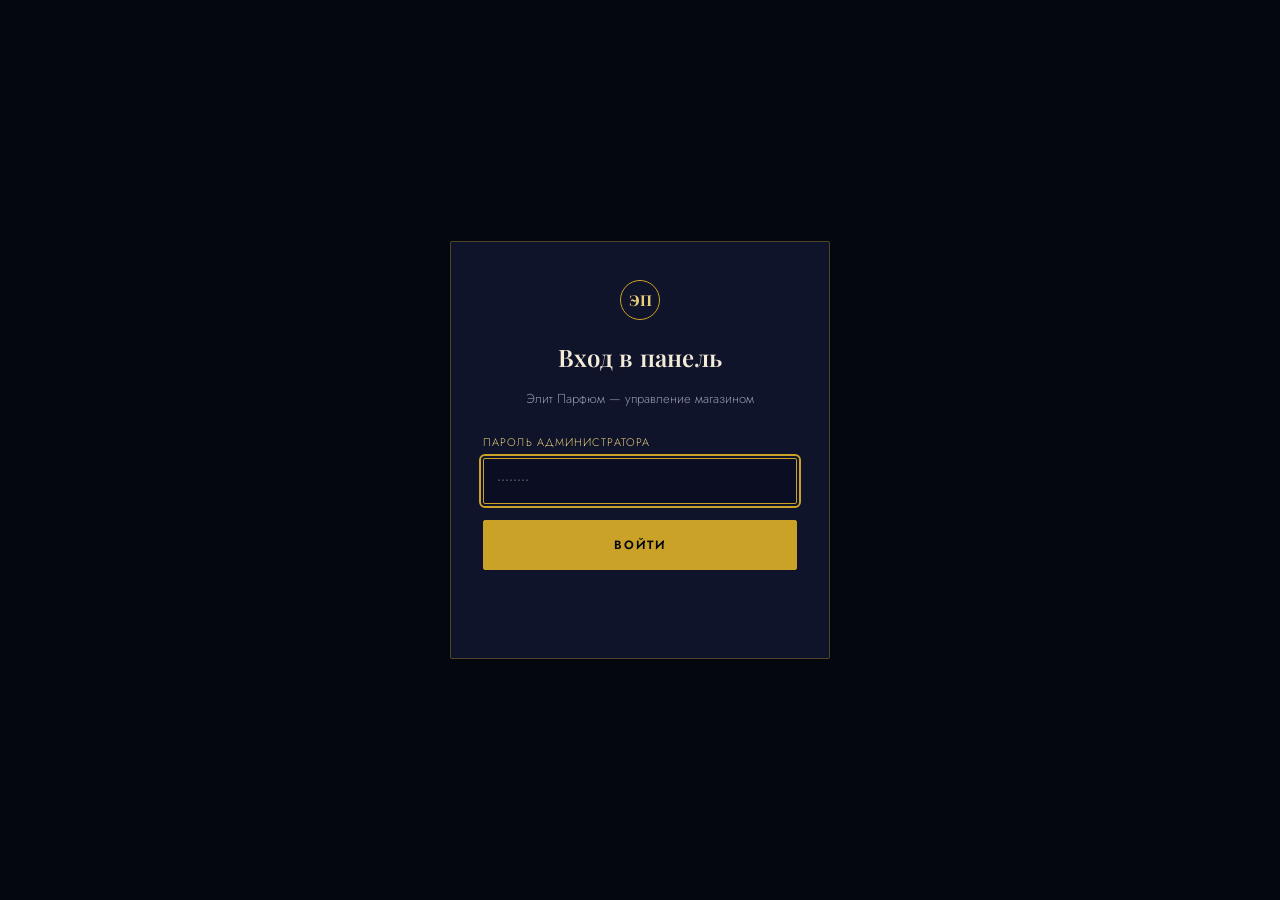
<file: admin.html>
<!DOCTYPE html>
<html lang="ru">
<head>
<meta charset="UTF-8">
<meta name="viewport" content="width=device-width, initial-scale=1.0">
<title>Админ-панель — Элит Парфюм</title>
<link rel="stylesheet" href="style.css">
</head>
<body data-page="admin">

<!-- ================= LOGIN GATE ================= -->
<div class="login-shell" id="loginShell">
  <div class="login-box">
    <div class="brand-mark">ЭП</div>
    <h2>Вход в панель</h2>
    <p>Элит Парфюм — управление магазином</p>
    <form id="loginForm">
      <div class="field" style="text-align:left;">
        <label for="loginPassword">Пароль администратора</label>
        <input type="password" id="loginPassword" placeholder="••••••••" required autofocus>
      </div>
      <button type="submit" class="btn btn-gold btn-block">Войти</button>
      <p class="login-error" id="loginError"></p>
    </form>
  </div>
</div>

<!-- ================= ADMIN SHELL ================= -->
<div class="admin-shell" id="adminShell" style="display:none;">
  <aside class="admin-side">
    <div class="brand">
      <div class="brand-mark">ЭП</div>
      <div class="brand-name"><b>Элит Парфюм</b><span>Admin</span></div>
    </div>
    <a class="side-link active" data-tab="products">Товары</a>
    <a class="side-link" data-tab="orders">Заказы</a>
    <a href="index.html" class="side-link" target="_blank">Открыть магазин ↗</a>
    <a class="side-link" id="logoutBtn" style="margin-top:auto; color:var(--danger);">Выйти</a>
  </aside>

  <main class="admin-main">
    <div class="admin-head">
      <div>
        <div class="eyebrow" style="margin-bottom:6px;">Панель управления</div>
        <h2 class="section-title" style="font-size:26px;">Обзор магазина</h2>
      </div>
    </div>

    <div class="admin-stats" id="adminStats"></div>

    <!-- ---- ТОВАРЫ ---- -->
    <section class="admin-panel" id="panel-products">
      <div class="admin-head">
        <h3 style="font-size:19px; font-family:var(--font-display); color:var(--cream);">Товары</h3>
        <button class="btn btn-gold btn-sm" id="newProductBtn">+ Добавить товар</button>
      </div>
      <div class="table-wrap">
        <table>
          <thead>
            <tr><th>Фото</th><th>Название</th><th>Категория</th><th>Цена</th><th>Статус</th><th>Действия</th></tr>
          </thead>
          <tbody id="productsTableBody"></tbody>
        </table>
      </div>
    </section>

    <!-- ---- ЗАКАЗЫ ---- -->
    <section class="admin-panel" id="panel-orders" style="display:none;">
      <div class="admin-head">
        <h3 style="font-size:19px; font-family:var(--font-display); color:var(--cream);">Заказы</h3>
      </div>
      <div class="table-wrap">
        <table>
          <thead>
            <tr><th>Дата</th><th>Клиент</th><th>Товары</th><th>Сумма</th><th>Статус</th><th>Действия</th></tr>
          </thead>
          <tbody id="ordersTableBody"></tbody>
        </table>
      </div>
    </section>
  </main>
</div>

<!-- ================= PRODUCT FORM MODAL ================= -->
<div class="modal" id="productModal">
  <div class="modal-box">
    <div style="display:flex; justify-content:space-between; align-items:flex-start;">
      <h3 class="modal-title" id="productFormTitle">Новый товар</h3>
      <button class="close-btn" data-close-modal="productModal" aria-label="Закрыть">✕</button>
    </div>
    <form id="productForm">
      <input type="hidden" id="pfId">
      <div class="field">
        <label for="pfName">Название товара</label>
        <input type="text" id="pfName" placeholder="Например, Gold Oud Royal" required>
      </div>
      <div class="field-row">
        <div class="field">
          <label for="pfCategory">Категория</label>
          <select id="pfCategory">
            <option value="men">Мужской</option>
            <option value="women">Женский</option>
            <option value="unisex">Унисекс</option>
            <option value="gift">Подарочный набор</option>
          </select>
        </div>
        <div class="field">
          <label for="pfPrice">Цена (₽)</label>
          <input type="number" id="pfPrice" min="0" step="100" placeholder="4900" required>
        </div>
      </div>
      <div class="field">
        <label for="pfOldPrice">Старая цена (если есть скидка)</label>
        <input type="number" id="pfOldPrice" min="0" step="100" placeholder="Необязательно">
      </div>
      <div class="field">
        <label for="pfImage">Ссылка на изображение</label>
        <input type="url" id="pfImage" placeholder="https://..." required>
        <p class="field-hint">Вставьте прямую ссылку на фото товара.</p>
      </div>
      <div class="field">
        <label for="pfDescription">Описание</label>
        <textarea id="pfDescription" placeholder="Краткое описание аромата"></textarea>
      </div>
      <div class="field field-check">
        <input type="checkbox" id="pfInStock" checked>
        <label for="pfInStock" style="margin:0; text-transform:none; letter-spacing:0; font-size:13px;">Товар в наличии</label>
      </div>
      <button type="submit" class="btn btn-gold btn-block">Сохранить товар</button>
    </form>
  </div>
</div>

<!-- ================= ORDER DETAIL MODAL ================= -->
<div class="modal" id="orderModal">
  <div class="modal-box">
    <div style="display:flex; justify-content:space-between; align-items:flex-start;">
      <h3 class="modal-title">Детали заказа</h3>
      <button class="close-btn" data-close-modal="orderModal" aria-label="Закрыть">✕</button>
    </div>
    <div id="orderModalBody"></div>
  </div>
</div>

<script src="app.js"></script>
</body>
</html>
</file>
<file: style.css>
/* =========================================================
   ЭЛИТ ПАРФЮМ — style.css
   Тема: глубокий тёмно-синий + золото, в духе логотипа.
   ========================================================= */

@import url('https://fonts.googleapis.com/css2?family=Playfair+Display:ital,wght@0,500;0,600;0,700;0,800;1,500&family=Jost:wght@300;400;500;600&display=swap');

:root{
  --navy-deep:   #05070f;
  --navy:        #0b0e22;
  --navy-light:  #131730;
  --navy-card:   #10142b;
  --gold:        #c9a227;
  --gold-light:  #e9cf7a;
  --gold-soft:   rgba(201,162,39,.14);
  --gold-line:   rgba(201,162,39,.35);
  --cream:       #f4ecd8;
  --text:        #ece7db;
  --text-muted:  #9397ad;
  --danger:      #c9573a;
  --ok:          #4f9d6e;

  --font-display:'Playfair Display', serif;
  --font-body:   'Jost', sans-serif;

  --radius: 2px;
  --shadow-gold: 0 0 0 1px var(--gold-line), 0 18px 40px -20px rgba(0,0,0,.7);
  --container: 1180px;
}

*,*::before,*::after{ box-sizing:border-box; }
html{ scroll-behavior:smooth; }
body{
  margin:0;
  background:var(--navy-deep);
  color:var(--text);
  font-family:var(--font-body);
  font-weight:300;
  line-height:1.6;
  -webkit-font-smoothing:antialiased;
}
h1,h2,h3,h4{
  font-family:var(--font-display);
  font-weight:600;
  margin:0;
  color:var(--cream);
  letter-spacing:.01em;
}
a{ color:inherit; text-decoration:none; }
img{ max-width:100%; display:block; }
button{ font-family:var(--font-body); cursor:pointer; }
ul{ margin:0; padding:0; list-style:none; }
input,select,textarea{ font-family:var(--font-body); }
::selection{ background:var(--gold-soft); color:var(--gold-light); }
:focus-visible{ outline:2px solid var(--gold); outline-offset:2px; }

.container{ max-width:var(--container); margin:0 auto; padding:0 24px; }
.eyebrow{
  display:inline-flex; align-items:center; gap:10px;
  font-size:12px; letter-spacing:.32em; text-transform:uppercase;
  color:var(--gold-light); margin-bottom:14px;
}
.eyebrow::before,.eyebrow::after{ content:""; width:24px; height:1px; background:var(--gold-line); }
.section-title{ font-size:clamp(28px,4vw,42px); }
.muted{ color:var(--text-muted); }

/* ---------- top bar / header ---------- */
.topbar{
  position:sticky; top:0; z-index:40;
  background:rgba(5,7,15,.86);
  backdrop-filter:blur(10px);
  border-bottom:1px solid var(--gold-line);
}
.topbar-inner{
  display:flex; align-items:center; justify-content:space-between;
  height:76px;
}
.brand{ display:flex; align-items:center; gap:12px; }
.brand-mark{
  width:40px; height:40px; border-radius:50%;
  border:1px solid var(--gold);
  display:flex; align-items:center; justify-content:center;
  font-family:var(--font-display); font-weight:700; color:var(--gold-light);
  font-size:15px;
}
.brand-name{ display:flex; flex-direction:column; line-height:1.1; }
.brand-name b{ font-family:var(--font-display); font-size:19px; letter-spacing:.08em; color:var(--cream); }
.brand-name span{ font-size:10px; letter-spacing:.35em; color:var(--gold-light); text-transform:uppercase; }

.nav{ display:flex; gap:34px; }
.nav a{
  font-size:13px; letter-spacing:.08em; text-transform:uppercase;
  color:var(--text-muted); position:relative; padding:6px 0;
  transition:color .2s ease;
}
.nav a:hover, .nav a.active{ color:var(--gold-light); }
.nav a::after{
  content:""; position:absolute; left:0; right:0; bottom:0; height:1px;
  background:var(--gold); transform:scaleX(0); transform-origin:left;
  transition:transform .25s ease;
}
.nav a:hover::after{ transform:scaleX(1); }

.top-actions{ display:flex; align-items:center; gap:18px; }
.icon-btn{
  position:relative; width:40px; height:40px; border-radius:50%;
  border:1px solid var(--gold-line); background:transparent; color:var(--gold-light);
  display:flex; align-items:center; justify-content:center; transition:.2s;
}
.icon-btn:hover{ background:var(--gold-soft); border-color:var(--gold); }
.cart-badge{
  position:absolute; top:-6px; right:-6px; min-width:18px; height:18px; padding:0 4px;
  background:var(--gold); color:var(--navy-deep); font-size:10px; font-weight:600;
  border-radius:50%; display:flex; align-items:center; justify-content:center;
}
.burger{ display:none; }

/* ---------- hero ---------- */
.hero{
  position:relative;
  min-height:92vh; display:flex; align-items:center;
  overflow:hidden;
  background:
    radial-gradient(60% 55% at 50% 18%, rgba(201,162,39,.16), transparent 60%),
    radial-gradient(80% 60% at 50% 100%, rgba(201,162,39,.08), transparent 70%),
    var(--navy-deep);
}
.hero-ring{
  position:absolute; left:50%; top:38%; width:640px; height:640px;
  border:1px solid var(--gold-line); border-radius:50%;
  transform:translate(-50%,-50%);
  animation:spin 90s linear infinite;
}
.hero-ring::before{
  content:""; position:absolute; inset:22px; border:1px solid rgba(201,162,39,.15); border-radius:50%;
}
@keyframes spin{ to{ transform:translate(-50%,-50%) rotate(360deg); } }
@media (prefers-reduced-motion: reduce){ .hero-ring{ animation:none; } }

.hero-inner{
  position:relative; z-index:2; width:100%;
  display:flex; flex-direction:column; align-items:center; text-align:center;
  padding:80px 24px 60px;
}
.hero-crown{ width:52px; height:52px; color:var(--gold); margin-bottom:22px; }
.hero-inner h1{
  font-size:clamp(40px,7vw,88px);
  letter-spacing:.03em;
  background:linear-gradient(180deg,var(--gold-light),var(--gold) 60%,#8a6f1c);
  -webkit-background-clip:text; background-clip:text; color:transparent;
  line-height:1.02;
}
.hero-inner h1 small{
  display:block; font-family:var(--font-body); font-weight:300; letter-spacing:.5em;
  font-size:clamp(11px,1.4vw,15px); color:var(--text-muted); -webkit-text-fill-color:var(--text-muted);
  margin-top:18px; text-transform:uppercase;
}
.hero-desc{
  max-width:560px; margin:26px auto 0; color:var(--text-muted); font-size:16px;
}
.hero-cta{ display:flex; gap:18px; margin-top:38px; flex-wrap:wrap; justify-content:center; }

.btn{
  display:inline-flex; align-items:center; justify-content:center; gap:8px;
  padding:15px 30px; font-size:12px; letter-spacing:.18em; text-transform:uppercase;
  border-radius:var(--radius); border:1px solid var(--gold);
  transition:.22s ease; white-space:nowrap;
}
.btn-gold{ background:var(--gold); color:var(--navy-deep); font-weight:600; }
.btn-gold:hover{ background:var(--gold-light); box-shadow:0 8px 24px -6px rgba(201,162,39,.5); }
.btn-outline{ background:transparent; color:var(--gold-light); }
.btn-outline:hover{ background:var(--gold-soft); }
.btn-block{ width:100%; }
.btn-danger{ border-color:var(--danger); color:var(--danger); background:transparent; }
.btn-danger:hover{ background:rgba(201,87,58,.12); }
.btn-sm{ padding:9px 16px; font-size:11px; }
.btn:disabled{ opacity:.45; cursor:not-allowed; }

/* ---------- section shell ---------- */
.section{ padding:100px 0; position:relative; }
.section-head{ text-align:center; max-width:640px; margin:0 auto 56px; }
.divider{
  display:flex; align-items:center; gap:14px; justify-content:center; margin:22px auto 0; color:var(--gold);
}
.divider::before,.divider::after{ content:""; width:56px; height:1px; background:var(--gold-line); }

/* ---------- filters ---------- */
.filters{
  display:flex; gap:10px; flex-wrap:wrap; justify-content:center; margin-bottom:44px;
}
.filter-chip{
  padding:9px 20px; font-size:12px; letter-spacing:.1em; text-transform:uppercase;
  border:1px solid var(--gold-line); border-radius:30px; color:var(--text-muted);
  background:transparent; transition:.2s;
}
.filter-chip:hover{ color:var(--gold-light); border-color:var(--gold); }
.filter-chip.active{ background:var(--gold); color:var(--navy-deep); border-color:var(--gold); font-weight:600; }

/* ---------- product grid / card ---------- */
.grid{
  display:grid; grid-template-columns:repeat(auto-fill,minmax(260px,1fr)); gap:28px;
}
.card{
  background:var(--navy-card);
  border:1px solid var(--gold-line);
  border-radius:var(--radius);
  overflow:hidden;
  display:flex; flex-direction:column;
  transition:transform .25s ease, box-shadow .25s ease, border-color .25s ease;
  position:relative;
}
.card:hover{ transform:translateY(-6px); box-shadow:var(--shadow-gold); border-color:var(--gold); }
.card-media{
  aspect-ratio:1/1; background:radial-gradient(120% 100% at 50% 0%, #1a1f3d, var(--navy) 70%);
  display:flex; align-items:center; justify-content:center; overflow:hidden; position:relative;
}
.card-media img{ width:100%; height:100%; object-fit:cover; transition:transform .5s ease; }
.card:hover .card-media img{ transform:scale(1.06); }
.card-tag{
  position:absolute; top:12px; left:12px; background:var(--gold); color:var(--navy-deep);
  font-size:10px; letter-spacing:.1em; text-transform:uppercase; padding:5px 10px; border-radius:2px; font-weight:600;
}
.card-tag.out{ background:var(--danger); color:#fff; }
.card-body{ padding:20px 20px 22px; display:flex; flex-direction:column; gap:8px; flex:1; }
.card-cat{ font-size:11px; letter-spacing:.14em; text-transform:uppercase; color:var(--gold-light); }
.card-name{ font-size:19px; font-family:var(--font-display); color:var(--cream); }
.card-desc{ font-size:13px; color:var(--text-muted); flex:1; }
.card-foot{ display:flex; align-items:center; justify-content:space-between; margin-top:10px; gap:10px; }
.price{ font-family:var(--font-display); font-size:19px; color:var(--gold-light); }
.price-old{ font-size:13px; color:var(--text-muted); text-decoration:line-through; margin-right:6px; }
.add-btn{
  border:1px solid var(--gold); background:transparent; color:var(--gold-light);
  border-radius:var(--radius); padding:10px 16px; font-size:11px; letter-spacing:.1em; text-transform:uppercase;
  transition:.2s;
}
.add-btn:hover{ background:var(--gold); color:var(--navy-deep); }

.empty-state{
  text-align:center; padding:70px 20px; color:var(--text-muted); border:1px dashed var(--gold-line); border-radius:var(--radius);
}

/* ---------- about / features ---------- */
.features{ display:grid; grid-template-columns:repeat(3,1fr); gap:30px; margin-top:10px; }
.feature{
  text-align:center; padding:34px 20px; border:1px solid var(--gold-line); border-radius:var(--radius);
  background:linear-gradient(180deg, var(--navy-card), transparent);
}
.feature svg{ width:30px; height:30px; color:var(--gold); margin-bottom:16px; }
.feature h3{ font-size:17px; margin-bottom:8px; }
.feature p{ font-size:13px; color:var(--text-muted); margin:0; }

/* ---------- footer ---------- */
.footer{ border-top:1px solid var(--gold-line); padding:60px 0 30px; background:var(--navy); }
.footer-grid{ display:grid; grid-template-columns:1.4fr 1fr 1fr; gap:40px; }
.footer h4{ font-size:14px; letter-spacing:.1em; text-transform:uppercase; color:var(--gold-light); margin-bottom:16px; }
.footer p, .footer a{ font-size:13px; color:var(--text-muted); }
.footer a:hover{ color:var(--gold-light); }
.footer li{ margin-bottom:10px; }
.footer-bottom{
  margin-top:44px; padding-top:22px; border-top:1px solid rgba(201,162,39,.15);
  display:flex; justify-content:space-between; flex-wrap:wrap; gap:10px; font-size:12px; color:var(--text-muted);
}
.tg-link{ display:inline-flex; align-items:center; gap:8px; color:var(--gold-light); }

/* ---------- cart drawer ---------- */
.overlay{
  position:fixed; inset:0; background:rgba(5,7,15,.65); backdrop-filter:blur(2px);
  opacity:0; pointer-events:none; transition:opacity .3s ease; z-index:60;
}
.overlay.open{ opacity:1; pointer-events:auto; }

.drawer{
  position:fixed; top:0; right:0; height:100%; width:min(420px,100%);
  background:var(--navy); border-left:1px solid var(--gold-line);
  transform:translateX(100%); transition:transform .35s cubic-bezier(.4,0,.2,1);
  z-index:70; display:flex; flex-direction:column;
}
.drawer.open{ transform:translateX(0); }
.drawer-head{
  display:flex; align-items:center; justify-content:space-between; padding:22px 24px;
  border-bottom:1px solid var(--gold-line);
}
.drawer-head h3{ font-size:20px; }
.close-btn{
  width:34px; height:34px; border-radius:50%; border:1px solid var(--gold-line); background:transparent;
  color:var(--gold-light); display:flex; align-items:center; justify-content:center;
}
.close-btn:hover{ background:var(--gold-soft); }
.drawer-body{ flex:1; overflow-y:auto; padding:16px 24px; }
.cart-item{
  display:flex; gap:14px; padding:16px 0; border-bottom:1px solid rgba(201,162,39,.15);
}
.cart-item img{ width:64px; height:64px; object-fit:cover; border:1px solid var(--gold-line); border-radius:2px; }
.cart-item-info{ flex:1; display:flex; flex-direction:column; gap:6px; }
.cart-item-info b{ font-family:var(--font-display); font-size:14px; color:var(--cream); font-weight:600; }
.qty-row{ display:flex; align-items:center; gap:10px; }
.qty-btn{
  width:24px; height:24px; border:1px solid var(--gold-line); background:transparent; color:var(--gold-light);
  border-radius:2px; display:flex; align-items:center; justify-content:center; font-size:13px;
}
.qty-btn:hover{ background:var(--gold-soft); }
.remove-link{ font-size:11px; color:var(--danger); text-decoration:underline; margin-left:auto; }
.drawer-foot{ padding:20px 24px 26px; border-top:1px solid var(--gold-line); }
.total-row{ display:flex; justify-content:space-between; margin-bottom:16px; font-family:var(--font-display); font-size:18px; color:var(--cream); }

/* ---------- modal (checkout / product / admin) ---------- */
.modal{
  position:fixed; inset:0; z-index:80; display:flex; align-items:center; justify-content:center;
  padding:20px; opacity:0; pointer-events:none; transition:opacity .25s ease;
}
.modal.open{ opacity:1; pointer-events:auto; }
.modal-box{
  width:100%; max-width:480px; max-height:88vh; overflow-y:auto;
  background:var(--navy-card); border:1px solid var(--gold); border-radius:var(--radius);
  padding:30px 28px; box-shadow:0 30px 70px -20px rgba(0,0,0,.8);
  transform:translateY(16px); transition:transform .3s ease;
}
.modal.open .modal-box{ transform:translateY(0); }
.modal-box.wide{ max-width:760px; }
.modal-title{ font-size:22px; margin-bottom:6px; }
.modal-sub{ font-size:13px; color:var(--text-muted); margin-bottom:22px; }

.field{ margin-bottom:16px; }
.field label{ display:block; font-size:11px; letter-spacing:.1em; text-transform:uppercase; color:var(--gold-light); margin-bottom:7px; }
.field input, .field select, .field textarea{
  width:100%; background:var(--navy); border:1px solid var(--gold-line); color:var(--text);
  padding:12px 13px; border-radius:2px; font-size:14px; transition:.2s;
}
.field input:focus, .field select:focus, .field textarea:focus{ border-color:var(--gold); }
.field textarea{ resize:vertical; min-height:80px; }
.field-row{ display:grid; grid-template-columns:1fr 1fr; gap:14px; }
.field-check{ display:flex; align-items:center; gap:8px; font-size:13px; color:var(--text-muted); }
.field-check input{ width:auto; }
.field-hint{ font-size:11px; color:var(--text-muted); margin-top:6px; }

.toast-wrap{ position:fixed; top:20px; right:20px; z-index:100; display:flex; flex-direction:column; gap:10px; }
.toast{
  background:var(--navy-card); border:1px solid var(--gold); color:var(--cream);
  padding:14px 20px; border-radius:2px; font-size:13px; box-shadow:0 12px 30px -10px rgba(0,0,0,.6);
  animation:toastIn .25s ease;
}
.toast.error{ border-color:var(--danger); }
@keyframes toastIn{ from{ opacity:0; transform:translateY(-8px);} to{opacity:1; transform:translateY(0);} }

/* ---------- product view modal ---------- */
.pv-grid{ display:grid; grid-template-columns:1fr 1fr; gap:26px; }
.pv-media{ aspect-ratio:1/1; background:var(--navy); border:1px solid var(--gold-line); overflow:hidden; }
.pv-media img{ width:100%; height:100%; object-fit:cover; }

/* ================= ADMIN PANEL ================= */
.admin-shell{ min-height:100vh; display:flex; }
.admin-side{
  width:250px; background:var(--navy); border-right:1px solid var(--gold-line);
  padding:30px 20px; display:flex; flex-direction:column; gap:6px; flex-shrink:0;
}
.admin-side .brand{ margin-bottom:34px; padding:0 4px; }
.side-link{
  padding:12px 14px; border-radius:2px; font-size:13px; letter-spacing:.04em; color:var(--text-muted);
  display:flex; align-items:center; gap:10px; transition:.2s;
}
.side-link:hover{ background:var(--navy-light); color:var(--gold-light); }
.side-link.active{ background:var(--gold-soft); color:var(--gold-light); border:1px solid var(--gold-line); }
.admin-main{ flex:1; padding:36px 44px; max-width:1100px; }
.admin-head{ display:flex; align-items:center; justify-content:space-between; margin-bottom:30px; flex-wrap:wrap; gap:16px; }
.admin-stats{ display:grid; grid-template-columns:repeat(4,1fr); gap:18px; margin-bottom:36px; }
.stat-card{ border:1px solid var(--gold-line); background:var(--navy-card); padding:20px; border-radius:2px; }
.stat-card .num{ font-family:var(--font-display); font-size:28px; color:var(--gold-light); }
.stat-card .lbl{ font-size:12px; color:var(--text-muted); text-transform:uppercase; letter-spacing:.08em; margin-top:4px; }

.table-wrap{ border:1px solid var(--gold-line); border-radius:2px; overflow-x:auto; background:var(--navy-card); }
table{ width:100%; border-collapse:collapse; min-width:640px; }
th,td{ padding:14px 16px; text-align:left; font-size:13px; border-bottom:1px solid rgba(201,162,39,.15); }
th{ color:var(--gold-light); font-size:11px; letter-spacing:.1em; text-transform:uppercase; font-weight:500; }
tr:last-child td{ border-bottom:none; }
.row-thumb{ width:42px; height:42px; object-fit:cover; border:1px solid var(--gold-line); border-radius:2px; }
.badge{ padding:4px 10px; border-radius:20px; font-size:11px; letter-spacing:.05em; text-transform:uppercase; border:1px solid; }
.badge-new{ color:var(--gold-light); border-color:var(--gold-line); background:var(--gold-soft); }
.badge-done{ color:var(--ok); border-color:var(--ok); background:rgba(79,157,110,.12); }
.badge-cancel{ color:var(--danger); border-color:var(--danger); background:rgba(201,87,58,.12); }
.row-actions{ display:flex; gap:8px; }
.icon-link{ color:var(--text-muted); border:1px solid var(--gold-line); border-radius:2px; padding:6px 10px; font-size:12px; }
.icon-link:hover{ color:var(--gold-light); border-color:var(--gold); }

.login-shell{
  min-height:100vh; display:flex; align-items:center; justify-content:center; background:var(--navy-deep);
  padding:20px;
}
.login-box{
  width:100%; max-width:380px; border:1px solid var(--gold-line); background:var(--navy-card);
  padding:38px 32px; border-radius:2px; text-align:center;
}
.login-box .brand-mark{ margin:0 auto 18px; }
.login-box h2{ margin-bottom:6px; }
.login-box p{ font-size:13px; color:var(--text-muted); margin-bottom:24px; }
.login-error{ color:var(--danger); font-size:12px; margin-top:10px; min-height:16px; }

.order-detail-list{ font-size:13px; color:var(--text-muted); }
.order-detail-list b{ color:var(--cream); }

@media (max-width: 900px){
  .footer-grid{ grid-template-columns:1fr; }
  .features{ grid-template-columns:1fr; }
  .admin-shell{ flex-direction:column; }
  .admin-side{ width:100%; flex-direction:row; overflow-x:auto; border-right:none; border-bottom:1px solid var(--gold-line); }
  .admin-main{ padding:26px 18px; }
  .admin-stats{ grid-template-columns:repeat(2,1fr); }
}
@media (max-width: 720px){
  .nav{ display:none; }
  .pv-grid{ grid-template-columns:1fr; }
  .field-row{ grid-template-columns:1fr; }
}
</file>
